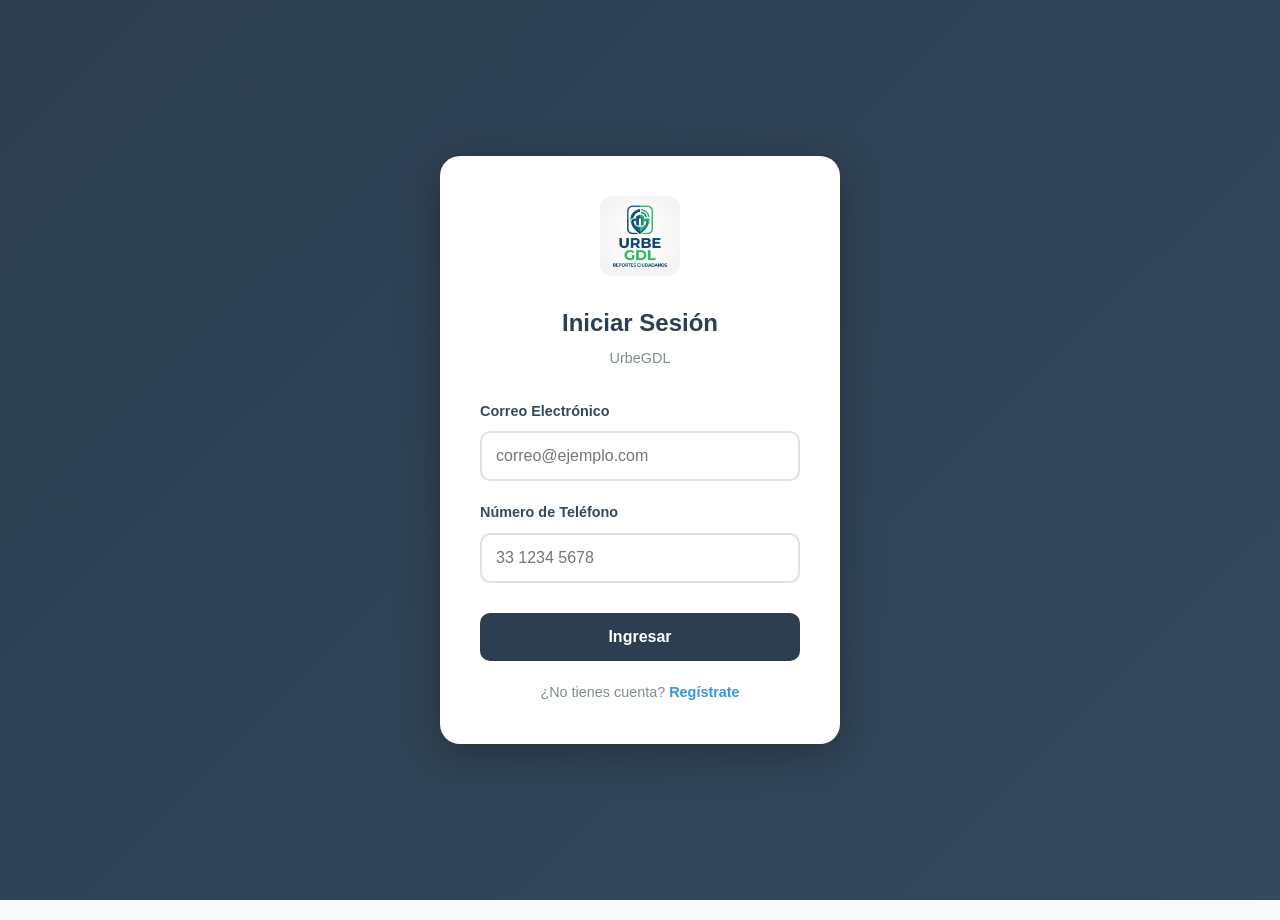
<file: login.html>
<!DOCTYPE html>
<html lang="es">
<head>
    <meta charset="UTF-8">
    <meta name="viewport" content="width=device-width, initial-scale=1.0">
    <title>Iniciar Sesión - UrbeGDL</title>
    <link rel="stylesheet" href="styles.css">
    <link rel="stylesheet" href="login.css">
</head>
<body>
    <div class="login-container">
        <div class="login-box">
            <img src="imagenes/logo.png" alt="Logo" class="logo-login">
            <h1>Iniciar Sesión</h1>
            <p class="subtitle">UrbeGDL</p>
            
            <form onsubmit="iniciarSesion(event)">
                <div class="input-group">
                    <label for="email">Correo Electrónico</label>
                    <input type="email" id="email" placeholder="correo@ejemplo.com" required>
                </div>
                
                <div class="input-group">
                    <label for="telefono">Número de Teléfono</label>
                    <input type="tel" id="telefono" placeholder="33 1234 5678" required>
                </div>
                
                <button type="submit" class="btn-login">Ingresar</button>
            </form>
            
            <p class="register-link">¿No tienes cuenta? <a href="unete.html">Regístrate</a></p>
        </div>
    </div>
</body>
</html>
</file>
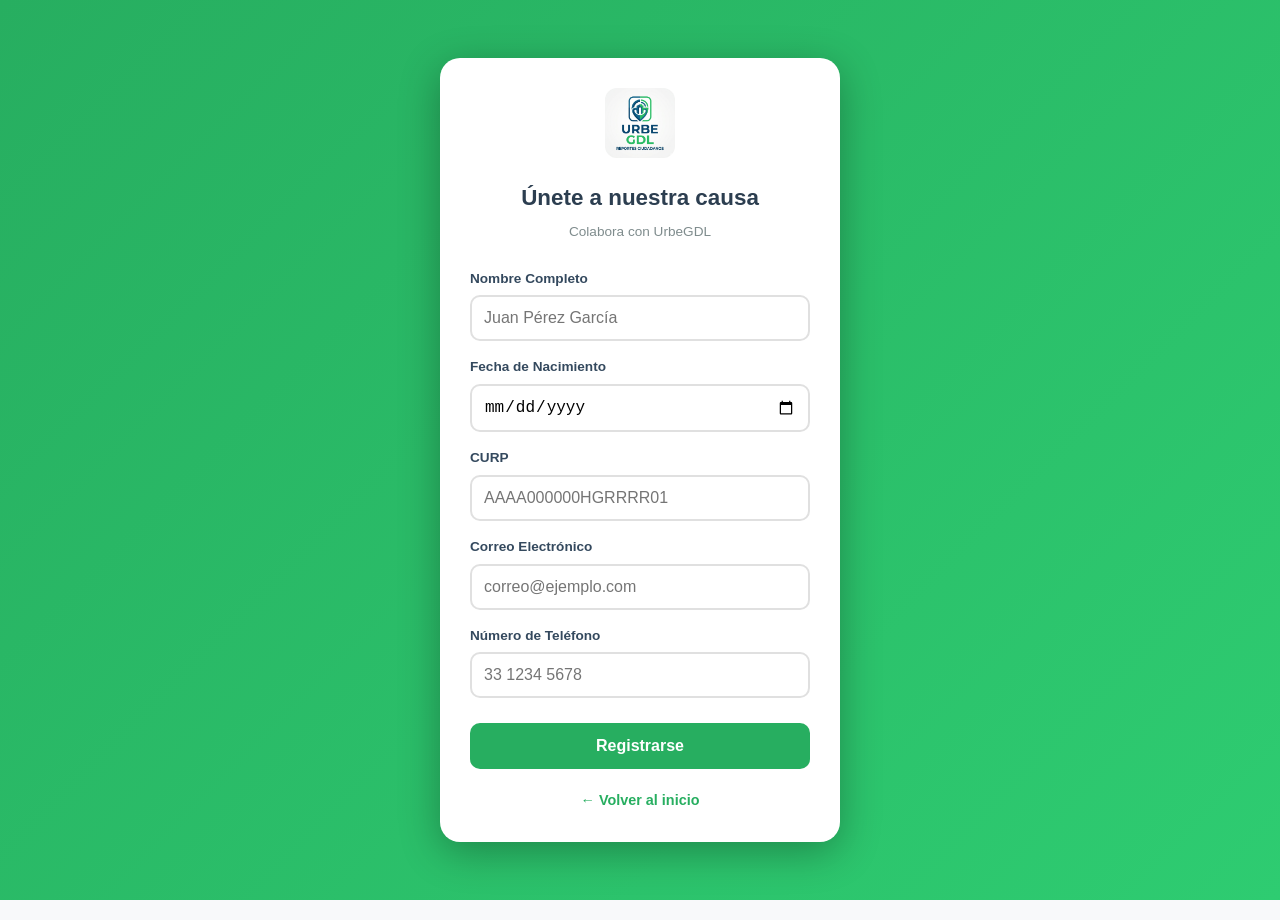
<file: unete.html>
<!DOCTYPE html>
<html lang="es">
<head>
    <meta charset="UTF-8">
    <meta name="viewport" content="width=device-width, initial-scale=1.0">
    <title>Únete a nuestra causa - UrbeGDL</title>
    <link rel="stylesheet" href="styles.css">
    <link rel="stylesheet" href="unete.css">
</head>
<body>
    <div class="unete-container">   
        <div class="unete-box">
            <img src="imagenes/logo.png" alt="Logo" class="logo-unete">
            <h1>Únete a nuestra causa</h1>
            <p class="subtitle">Colabora con UrbeGDL</p>
            
            <form onsubmit="registrarUsuario(event)">
                <div class="input-group">
                    <label for="nombre">Nombre Completo</label>
                    <input type="text" id="nombre" placeholder="Juan Pérez García" required>
                </div>
                
                <div class="input-group">
                    <label for="nacimiento">Fecha de Nacimiento</label>
                    <input type="date" id="nacimiento" required>
                </div>
                
                <div class="input-group">
                    <label for="curp">CURP</label>
                    <input type="text" id="curp" placeholder="AAAA000000HGRRRR01" required>
                </div>
                
                <div class="input-group">
                    <label for="email">Correo Electrónico</label>
                    <input type="email" id="email" placeholder="correo@ejemplo.com" required>
                </div>
                
                <div class="input-group">
                    <label for="telefono">Número de Teléfono</label>
                    <input type="tel" id="telefono" placeholder="33 1234 5678" required>
                </div>
                
                <button type="submit" class="btn-unete-submit">Registrarse</button>
            </form>
            
            <p class="back-link"><a href="index.html">← Volver al inicio</a></p>
        </div>
    </div>
</body>
</html>
</file>
<file: styles.css>
/* ========================================
   UrbeGDL - Professional Pinterest Style
   Design System
   ======================================== */

:root {
    /* Color Palette - Deep Blue & Bright Green */
    --primary-blue: #1a3a5c;
    --primary-blue-dark: #0d2240;
    --primary-blue-light: #2d5a8a;
    --bright-green: #2ecc71;
    --bright-green-light: #58d68d;
    --bright-green-dark: #27ae60;
    
    /* Neutral Colors */
    --white: #ffffff;
    --light-gray: #f8f9fa;
    --medium-gray: #e9ecef;
    --dark-gray: #343a40;
    --text-muted: #6c757d;
    
    /* Accent Colors */
    --accent-red: #e74c3c;
    --shadow-color: rgba(0, 0, 0, 0.1);
    --shadow-hover: rgba(0, 0, 0, 0.2);
}

* {
    box-sizing: border-box;
    margin: 0;
    padding: 0;
    -webkit-tap-highlight-color: transparent;
}

body {
    font-family: -apple-system, BlinkMacSystemFont, 'Segoe UI', Roboto, 'Helvetica Neue', sans-serif;
    background: var(--light-gray);
    color: var(--dark-gray);
    line-height: 1.6;
    overflow-x: hidden;
}

/* ========================================
   HEADER
   ======================================== */
.main-header {
    display: flex;
    align-items: center;
    justify-content: space-between;
    padding: 12px 20px;
    background: var(--white);
    box-shadow: 0 2px 10px var(--shadow-color);
    position: sticky;
    top: 0;
    z-index: 100;
}

.header-left, .header-right {
    flex: 0 0 auto;
    display: flex;
    align-items: center;
    gap: 10px;
}

.header-center {
    flex: 1;
    display: flex;
    justify-content: center;
}

.header-actions {
    display: flex;
    gap: 10px;
    align-items: center;
}

.header-btn {
    padding: 10px 20px;
    border-radius: 24px;
    text-decoration: none;
    font-weight: 600;
    font-size: 0.9rem;
    transition: all 0.2s;
}

.header-btn-outline {
    background: transparent;
    color: var(--primary-blue);
    border: 2px solid var(--primary-blue);
}

.header-btn-outline:hover {
    background: var(--primary-blue);
    color: var(--white);
}

.header-btn-fill {
    background: var(--bright-green);
    color: var(--white);
    border: none;
}

.header-btn-fill:hover {
    background: var(--bright-green-dark);
}

.profile-btn {
    background: none;
    border: none;
    cursor: pointer;
    padding: 4px;
    border-radius: 50%;
    transition: transform 0.2s;
}

.profile-btn:hover {
    transform: scale(1.1);
}

.profile-btn:active {
    transform: scale(0.95);
}

.menu-btn {
    font-size: 1.5rem;
}

.logo-link {
    display: flex;
    align-items: center;
    gap: 10px;
    text-decoration: none;
}

.logo-img {
    width: 36px;
    height: 36px;
    border-radius: 10px;
    object-fit: cover;
}

.logo-title {
    font-size: 1.5rem;
    font-weight: 800;
    color: var(--primary-blue);
    letter-spacing: -0.5px;
}

.profile-img {
    width: 36px;
    height: 36px;
    border-radius: 50%;
    border: 2px solid var(--primary-blue);
    object-fit: cover;
}

/* ========================================
   SEARCH BAR
   ======================================== */
.search-container {
    background: var(--white);
    padding: 0 20px 12px;
}

.search-bar {
    display: flex;
    align-items: center;
    background: var(--light-gray);
    border-radius: 24px;
    padding: 0 16px;
    height: 48px;
    max-width: 600px;
    margin: 0 auto;
}

.search-icon {
    color: var(--text-muted);
    margin-right: 12px;
    font-size: 1rem;
}

.search-bar input {
    flex: 1;
    border: none;
    background: transparent;
    font-size: 1rem;
    outline: none;
}

.search-bar input::placeholder {
    color: var(--text-muted);
}

/* ========================================
   NAVIGATION TABS
   ======================================== */
.nav-tabs {
    display: flex;
    gap: 8px;
    padding: 8px 20px;
    background: var(--white);
    border-bottom: 1px solid var(--medium-gray);
    overflow-x: auto;
}

.nav-tab {
    display: flex;
    align-items: center;
    gap: 8px;
    padding: 10px 20px;
    background: none;
    border: none;
    border-radius: 24px;
    cursor: pointer;
    font-size: 0.95rem;
    color: var(--text-muted);
    font-weight: 500;
    white-space: nowrap;
    transition: all 0.2s;
}

.nav-tab:hover {
    background: var(--light-gray);
    color: var(--primary-blue);
}

.nav-tab.active {
    background: var(--primary-blue);
    color: var(--white);
}

.new-report-btn {
    display: inline-flex;
    align-items: center;
    justify-content: center;
    background: var(--bright-green);
    color: white;
    border: none;
    width: 26px;
    height: 26px;
    border-radius: 50%;
    font-size: 1.1rem;
    font-weight: bold;
    cursor: pointer;
    margin-left: 8px;
    transition: all 0.2s;
    flex-shrink: 0;
}

.new-report-btn:hover {
    background: var(--bright-green-dark);
    transform: scale(1.1);
}

.new-report-btn:active {
    transform: scale(0.95);
}

.nav-tab {
    display: inline-flex;
    align-items: center;
    gap: 6px;
    padding: 10px 16px;
    background: none;
    border: none;
    border-radius: 24px;
    cursor: pointer;
    font-size: 0.95rem;
    color: var(--text-muted);
    font-weight: 500;
    white-space: nowrap;
    transition: all 0.2s;
}

.new-report-btn:hover {
    background: var(--bright-green-dark);
    transform: scale(1.1);
}

.new-report-btn:active {
    transform: scale(0.95);
}

.tab-icon {
    font-size: 1.1rem;
}

/* ========================================
   MAIN CONTENT
   ======================================== */
.main-content {
    max-width: 1600px;
    margin: 0 auto;
    padding: 20px;
}

.content-section {
    display: none;
}

.content-section.active {
    display: block;
    animation: fadeIn 0.3s ease;
}

@keyframes fadeIn {
    from { opacity: 0; transform: translateY(10px); }
    to { opacity: 1; transform: translateY(0); }
}

.section-header {
    margin-bottom: 20px;
}

.section-header h2 {
    font-size: 1.5rem;
    color: var(--primary-blue);
    font-weight: 700;
}

/* ========================================
   MASONRY GRID - Pinterest Style
   ======================================== */
.masonry-grid {
    column-count: 5;
    column-gap: 16px;
}

.report-card {
    break-inside: avoid;
    margin-bottom: 16px;
    border-radius: 20px;
    overflow: hidden;
    background: var(--white);
    box-shadow: 0 2px 12px var(--shadow-color);
    transition: all 0.3s cubic-bezier(0.25, 0.46, 0.45, 0.94);
    position: relative;
    cursor: pointer;
}

.report-card:hover {
    box-shadow: 0 8px 28px var(--shadow-hover);
    transform: translateY(-4px);
    border-color: var(--primary-blue);
}

.report-card.no-image:hover {
    border-color: var(--primary-blue);
}

.report-image {
    width: 100%;
    height: 200px;
    object-fit: cover;
    display: block;
}

.report-card.no-image {
    background: var(--white);
    border: 1px solid var(--medium-gray);
    min-height: 200px;
    display: flex;
    align-items: center;
    justify-content: center;
}

.report-placeholder {
    font-size: 3rem;
    color: var(--primary-blue);
    opacity: 0.4;
}

.report-delete-btn {
    position: absolute;
    top: 12px;
    right: 12px;
    width: 32px;
    height: 32px;
    background: rgba(255, 255, 255, 0.95);
    border: none;
    border-radius: 50%;
    font-size: 1rem;
    color: var(--accent-red);
    cursor: pointer;
    opacity: 0;
    transition: all 0.2s;
    z-index: 10;
    display: flex;
    align-items: center;
    justify-content: center;
}

.report-card:hover .report-delete-btn {
    opacity: 1;
}

.report-delete-btn:hover {
    background: var(--accent-red);
    color: var(--white);
}

.report-overlay {
    position: absolute;
    bottom: 0;
    left: 0;
    right: 0;
    background: linear-gradient(to top, rgba(0, 0, 0, 0.8) 0%, transparent 100%);
    padding: 60px 16px 16px;
    opacity: 0;
    transition: opacity 0.3s;
}

.report-card:hover .report-overlay {
    opacity: 1;
}

.report-overlay-text {
    color: var(--white);
    font-size: 0.9rem;
    font-weight: 600;
    line-height: 1.4;
}

.report-info {
    padding: 16px;
}

.report-description {
    font-size: 0.9rem;
    font-weight: 600;
    color: var(--dark-gray);
    margin-bottom: 8px;
    display: -webkit-box;
    -webkit-line-clamp: 2;
    -webkit-box-orient: vertical;
    overflow: hidden;
}

.report-location {
    font-size: 0.8rem;
    color: var(--text-muted);
    display: flex;
    align-items: center;
    gap: 4px;
    margin-bottom: 4px;
}

.report-date {
    font-size: 0.7rem;
    color: #adb5bd;
}

/* ========================================
   CONÓCENOS SECTION
   ======================================== */
.conocenos-hero {
    background: linear-gradient(135deg, var(--primary-blue) 0%, var(--primary-blue-light) 100%);
    color: var(--white);
    padding: 40px;
    border-radius: 24px;
    margin-bottom: 32px;
    text-align: center;
}

.conocenos-hero h2 {
    font-size: 1.8rem;
    margin-bottom: 16px;
}

.hero-text {
    font-size: 1.1rem;
    line-height: 1.8;
    max-width: 800px;
    margin: 0 auto;
}

.conocenos-cards {
    display: grid;
    grid-template-columns: repeat(auto-fit, minmax(300px, 1fr));
    gap: 24px;
}

.mision-card, .vision-card {
    background: var(--white);
    padding: 32px;
    border-radius: 24px;
    box-shadow: 0 4px 16px var(--shadow-color);
    transition: transform 0.3s;
}

.mision-card:hover, .vision-card:hover {
    transform: translateY(-4px);
}

.card-icon {
    font-size: 2.5rem;
    margin-bottom: 16px;
}

.mision-card h3, .vision-card h3 {
    font-size: 1.4rem;
    color: var(--primary-blue);
    margin-bottom: 16px;
}

.mision-card p, .vision-card p {
    font-size: 1rem;
    line-height: 1.7;
    color: var(--text-muted);
}

/* ========================================
   FAB (Floating Action Button)
   ======================================== */
.fab-btn {
    display: none;
    position: fixed;
    bottom: 80px;
    right: 20px;
    width: 60px;
    height: 60px;
    border-radius: 50%;
    background: var(--bright-green);
    border: none;
    color: var(--white);
    font-size: 2rem;
    font-weight: 300;
    box-shadow: 0 4px 20px rgba(46, 204, 113, 0.4);
    cursor: pointer;
    z-index: 90;
    transition: all 0.2s;
}

.fab-btn:hover {
    transform: scale(1.1);
    background: var(--bright-green-dark);
}

.fab-btn:active {
    transform: scale(0.95);
}

/* ========================================
   BOTTOM TABS (Mobile)
   ======================================== */
.bottom-tabs {
    display: none;
    position: fixed;
    bottom: 0;
    left: 0;
    right: 0;
    height: 64px;
    background: var(--white);
    justify-content: space-around;
    align-items: center;
    z-index: 100;
    box-shadow: 0 -2px 12px var(--shadow-color);
    border-top: 1px solid var(--medium-gray);
}

.tab-btn {
    flex: 1;
    display: flex;
    flex-direction: column;
    align-items: center;
    justify-content: center;
    background: none;
    border: none;
    padding: 8px;
    cursor: pointer;
    min-height: 44px;
}

.tab-btn .tab-icon {
    font-size: 1.4rem;
    margin-bottom: 2px;
}

.tab-btn .tab-label {
    font-size: 0.6rem;
    color: var(--text-muted);
}

.tab-btn.active .tab-icon,
.tab-btn.active .tab-label {
    color: var(--primary-blue);
}

.tab-btn:active {
    transform: scale(0.9);
}

/* ========================================
   SLIDE MENU
   ======================================== */
.slide-menu {
    display: none;
    position: fixed;
    top: 0;
    left: 0;
    right: 0;
    bottom: 0;
    z-index: 200;
}

.slide-menu.active {
    display: block;
}

.menu-overlay {
    position: absolute;
    top: 0;
    left: 0;
    right: 0;
    bottom: 0;
    background: rgba(0, 0, 0, 0.5);
}

.menu-drawer {
    position: absolute;
    top: 0;
    left: 0;
    width: 280px;
    max-width: 85%;
    height: 100%;
    background: var(--white);
    box-shadow: 4px 0 20px var(--shadow-hover);
    transform: translateX(-100%);
    transition: transform 0.3s ease;
}

.slide-menu.active .menu-drawer {
    transform: translateX(0);
}

.menu-header {
    display: flex;
    align-items: center;
    gap: 12px;
    padding: 24px;
    background: var(--primary-blue);
    color: var(--white);
}

.menu-logo {
    width: 48px;
    height: 48px;
    border-radius: 12px;
}

.menu-header h2 {
    font-size: 1.3rem;
}

.menu-body {
    padding: 16px 0;
}

.menu-item {
    display: flex;
    align-items: center;
    gap: 12px;
    padding: 16px 24px;
    color: var(--dark-gray);
    text-decoration: none;
    font-size: 1rem;
    cursor: pointer;
    transition: background 0.2s;
}

.menu-item:hover {
    background: var(--light-gray);
}

/* ========================================
   REPORT MODAL
   ======================================== */
.report-modal {
    display: none;
    position: fixed;
    top: 0;
    left: 0;
    right: 0;
    bottom: 0;
    background: rgba(0, 0, 0, 0.5);
    z-index: 300;
    align-items: center;
    justify-content: center;
    padding: 20px;
}

.report-modal.active {
    display: flex;
}

.modal-container {
    background: var(--white);
    width: 100%;
    max-width: 500px;
    max-height: 90vh;
    border-radius: 24px;
    padding: 24px;
    overflow-y: auto;
}

.report-modal.active {
    display: flex;
}

.modal-overlay {
    position: absolute;
    top: 0;
    left: 0;
    right: 0;
    bottom: 0;
    background: rgba(0, 0, 0, 0.5);
}

.modal-container {
    background: var(--white);
    width: 100%;
    max-height: 90vh;
    border-radius: 24px 24px 0 0;
    padding: 24px;
    overflow-y: auto;
    animation: slideUp 0.3s ease;
}

@keyframes slideUp {
    from { transform: translateY(20px); opacity: 0; }
    to { transform: translateY(0); opacity: 1; }
}

.modal-header {
    display: flex;
    justify-content: space-between;
    align-items: center;
    margin-bottom: 20px;
}

.modal-header h2 {
    font-size: 1.3rem;
    color: var(--primary-blue);
}

.modal-close {
    width: 40px;
    height: 40px;
    border-radius: 50%;
    background: var(--light-gray);
    border: none;
    font-size: 1.4rem;
    cursor: pointer;
}

.modal-input {
    width: 100%;
    padding: 14px 16px;
    border: 2px solid var(--medium-gray);
    border-radius: 12px;
    font-size: 1rem;
    margin-bottom: 16px;
    transition: border-color 0.2s;
}

.modal-input:focus {
    border-color: var(--primary-blue);
    outline: none;
}

.modal-label {
    display: block;
    font-weight: 600;
    color: var(--dark-gray);
    margin-bottom: 8px;
}

.modal-map {
    height: 160px;
    border-radius: 12px;
    margin-bottom: 8px;
}

.ubicacion-text {
    font-size: 0.85rem;
    color: var(--text-muted);
    padding: 10px;
    background: var(--light-gray);
    border-radius: 8px;
    margin-bottom: 16px;
}

.modal-upload {
    display: flex;
    align-items: center;
    justify-content: center;
    height: 60px;
    border: 2px dashed var(--medium-gray);
    border-radius: 12px;
    cursor: pointer;
    color: var(--text-muted);
    margin-bottom: 20px;
    transition: all 0.2s;
}

.modal-upload:hover {
    border-color: var(--primary-blue);
    color: var(--primary-blue);
}

.modal-submit {
    width: 100%;
    padding: 16px;
    background: var(--bright-green);
    color: var(--white);
    border: none;
    border-radius: 24px;
    font-size: 1.1rem;
    font-weight: 700;
    cursor: pointer;
    transition: all 0.2s;
}

.modal-submit:hover {
    background: var(--bright-green-dark);
}

/* ========================================
   RESPONSIVE - TABLET (601-900px)
   ======================================== */
@media (max-width: 900px) {
    .masonry-grid {
        column-count: 3;
    }
    
    .section-header h2 {
        font-size: 1.3rem;
    }
}

/* ========================================
   RESPONSIVE - MOBILE (<600px)
   ======================================== */
@media (max-width: 600px) {
    .main-header {
        padding: 10px 14px;
    }
    
    .logo-title {
        font-size: 1.2rem;
    }
    
    .logo-img {
        display: block;
        width: 28px;
        height: 28px;
    }
    
    .header-actions {
        display: none;
    }
    
    .report-modal {
        padding: 10px;
        align-items: flex-end;
    }
    
    .modal-container {
        max-height: 85vh;
        border-radius: 24px 24px 0 0;
        padding: 20px;
    }
    
    .modal-map {
        height: 140px;
    }
    
    .header-right {
        display: flex;
    }
    
    .profile-img {
        display: block;
    }
    
    .new-report-btn {
        display: none;
    }
    
    .search-container {
        padding: 0 14px 10px;
    }
    
    .search-bar {
        height: 42px;
    }
    
    .nav-tabs {
        padding: 8px 14px;
    }
    
    .nav-tab {
        padding: 8px 14px;
        font-size: 0.85rem;
    }
    
    .main-content {
        padding: 14px;
    }
    
    .masonry-grid {
        column-count: 2;
        column-gap: 10px;
    }
    
    .report-card {
        margin-bottom: 10px;
        border-radius: 16px;
    }
    
    .report-image {
        height: 140px;
    }
    
    .report-card.no-image {
        min-height: 140px;
        background: var(--white);
        border: 1px solid var(--medium-gray);
    }
    
    .report-placeholder {
        font-size: 2rem;
        color: var(--primary-blue);
    }
    
    .report-info {
        padding: 12px;
    }
    
    .report-description {
        font-size: 0.8rem;
    }
    
    .report-location {
        font-size: 0.7rem;
    }
    
    .report-delete-btn {
        width: 28px;
        height: 28px;
        font-size: 0.9rem;
        opacity: 0.85;
    }
    
    .conocenos-hero {
        padding: 24px;
        border-radius: 16px;
    }
    
    .conocenos-hero h2 {
        font-size: 1.4rem;
    }
    
    .hero-text {
        font-size: 0.95rem;
    }
    
    .mision-card, .vision-card {
        padding: 20px;
        border-radius: 16px;
    }
    
    .card-icon {
        font-size: 2rem;
    }
    
    .mision-card h3, .vision-card h3 {
        font-size: 1.2rem;
    }
    
    .mision-card p, .vision-card p {
        font-size: 0.9rem;
    }
    
    .fab-btn {
        display: flex;
        align-items: center;
        justify-content: center;
    }
    
    .bottom-tabs {
        display: flex;
    }
    
    body {
        padding-bottom: 70px;
    }
}

/* ========================================
   RESPONSIVE - VERY SMALL (<400px)
   ======================================== */
@media (max-width: 400px) {
    .main-content {
        padding: 10px;
    }
    
    .masonry-grid {
        column-gap: 8px;
    }
    
    .report-card {
        margin-bottom: 8px;
        border-radius: 14px;
    }
    
    .report-image {
        height: 100px;
    }
    
    .fab-btn {
        width: 52px;
        height: 52px;
        font-size: 1.8rem;
    }
}

/* ========================================
   DESKTOP (>900px) - Hide Mobile Elements
   ======================================== */
@media (min-width: 901px) {
    .fab-btn, .bottom-tabs, .menu-btn, .header-right {
        display: none !important;
    }
    
    .header-actions {
        display: flex !important;
    }
    
    body {
        padding-bottom: 20px;
    }
}
</file>
<file: login.css>
.login-container {
    min-height: 100vh;
    display: flex;
    align-items: center;
    justify-content: center;
    background: linear-gradient(135deg, #2c3e50 0%, #34495e 100%);
    padding: 20px;
}

.login-box {
    background: white;
    padding: 40px;
    border-radius: 20px;
    box-shadow: 0 10px 40px rgba(0,0,0,0.3);
    width: 100%;
    max-width: 400px;
    text-align: center;
}

.logo-login {
    width: 80px;
    height: 80px;
    object-fit: contain;
    border-radius: 12px;
    margin-bottom: 20px;
}

.login-box h1 {
    color: #2c3e50;
    font-size: 1.5rem;
    margin-bottom: 5px;
}

.subtitle {
    color: #7f8c8d;
    font-size: 0.9rem;
    margin-bottom: 30px;
}

.input-group {
    margin-bottom: 20px;
    text-align: left;
}

.input-group label {
    display: block;
    color: #34495e;
    font-size: 0.9rem;
    font-weight: 600;
    margin-bottom: 8px;
}

.input-group input {
    width: 100%;
    padding: 14px;
    border: 2px solid #e0e0e0;
    border-radius: 10px;
    font-size: 1rem;
    transition: border-color 0.3s;
}

.input-group input:focus {
    outline: none;
    border-color: #3498db;
}

.btn-login {
    width: 100%;
    padding: 15px;
    background-color: #2c3e50;
    color: white;
    border: none;
    border-radius: 10px;
    font-size: 1rem;
    font-weight: bold;
    cursor: pointer;
    transition: background 0.3s;
    margin-top: 10px;
}

.btn-login:hover {
    background-color: #34495e;
}

.register-link {
    margin-top: 20px;
    color: #7f8c8d;
    font-size: 0.9rem;
}

.register-link a {
    color: #3498db;
    text-decoration: none;
    font-weight: 600;
}

.register-link a:hover {
    text-decoration: underline;
}
</file>
<file: unete.css>
.unete-container {
    min-height: 100vh;
    display: flex;
    align-items: center;
    justify-content: center;
    background: linear-gradient(135deg, #27ae60 0%, #2ecc71 100%);
    padding: 20px;
}

.unete-box {
    background: white;
    padding: 30px;
    border-radius: 20px;
    box-shadow: 0 10px 40px rgba(0,0,0,0.3);
    width: 100%;
    max-width: 400px;
    text-align: center;
}

.logo-unete {
    width: 70px;
    height: 70px;
    object-fit: contain;
    border-radius: 12px;
    margin-bottom: 15px;
}

.unete-box h1 {
    color: #2c3e50;
    font-size: 1.4rem;
    margin-bottom: 5px;
}

.subtitle {
    color: #7f8c8d;
    font-size: 0.85rem;
    margin-bottom: 25px;
}

.input-group {
    margin-bottom: 15px;
    text-align: left;
}

.input-group label {
    display: block;
    color: #34495e;
    font-size: 0.85rem;
    font-weight: 600;
    margin-bottom: 6px;
}

.input-group input {
    width: 100%;
    padding: 12px;
    border: 2px solid #e0e0e0;
    border-radius: 10px;
    font-size: 1rem;
    transition: border-color 0.3s;
}

.input-group input:focus {
    outline: none;
    border-color: #27ae60;
}

.btn-unete-submit {
    width: 100%;
    padding: 14px;
    background-color: #27ae60;
    color: white;
    border: none;
    border-radius: 10px;
    font-size: 1rem;
    font-weight: bold;
    cursor: pointer;
    transition: background 0.3s;
    margin-top: 10px;
}

.btn-unete-submit:hover {
    background-color: #219150;
}

.back-link {
    margin-top: 20px;
    color: #7f8c8d;
    font-size: 0.9rem;
}

.back-link a {
    color: #27ae60;
    text-decoration: none;
    font-weight: 600;
}

.back-link a:hover {
    text-decoration: underline;
}
</file>
